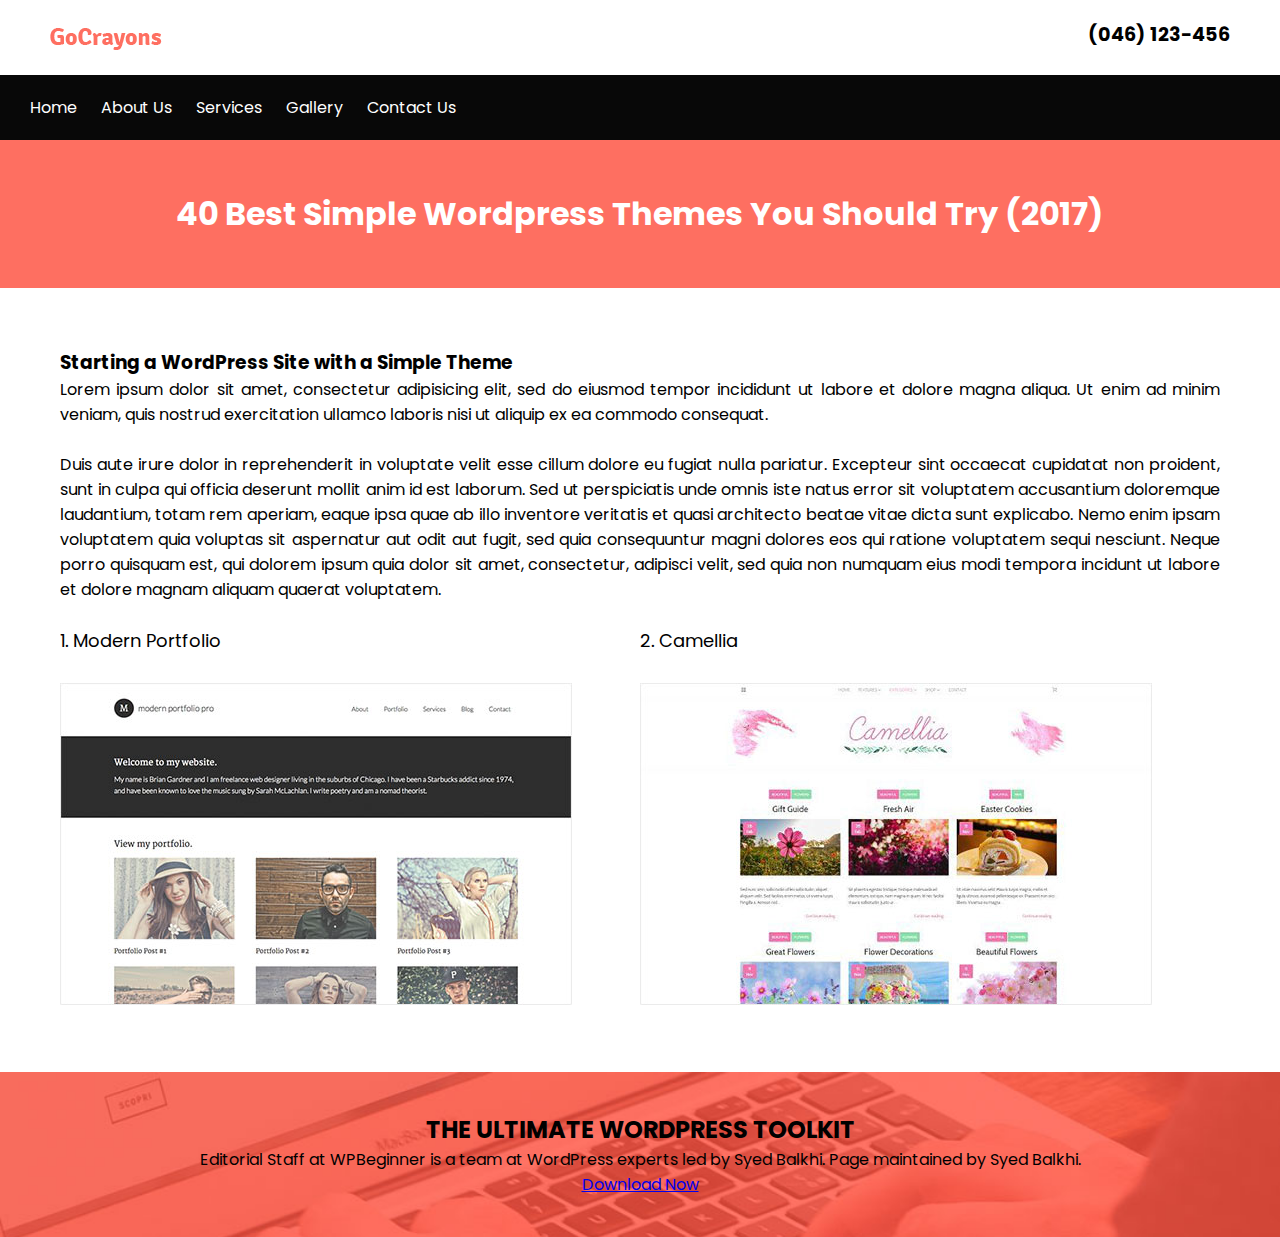
<file: Act1/index.html>
<!DOCTYPE html>
<html lang="en">
<head>
    <meta charset="UTF-8">
    <meta http-equiv="X-UA-Compatible" content="IE=edge">
    <meta name="viewport" content="width=device-width, initial-scale=1.0">
    <title>Document</title>
    <link rel="stylesheet" href="styles.css">
</head>
<body>
    <header class="head-containter">
        <div class="left-head">
            <div><a class="head-logo" href="#">
                <img src="gc-logo.png">
            </a></div>
        </div>

        <div class="right-head">
            <h2 style="float:right">(046) 123-456</h2>
        </div>

    </header>

    <nav id="navbar">
        <ul>
            <li><a href="#">Home</a></li>
            <li><a href="#">About Us</a></li>
            <li><a href="#">Services</a></li>
            <li><a href="#">Gallery</a></li>
            <li ><a href="#">Contact Us</a></li>
        </ul>
    </nav>
    
    <div class="title">
        <h1>40 Best Simple Wordpress Themes You Should Try (2017)</h1>
    </div>

    <div class="content">
        <div class="sub-title">
            <h3>Starting a WordPress Site with a Simple Theme</h3>
        </div>

        <div class="paragraph">
            <p> Lorem ipsum dolor sit amet, consectetur adipisicing elit, 
                sed do eiusmod tempor incididunt ut labore et dolore magna aliqua. 
                Ut enim ad minim veniam, quis nostrud exercitation ullamco laboris nisi ut aliquip ex ea commodo consequat.
            </p> <br>
            <p>
                Duis aute irure dolor in reprehenderit in voluptate velit esse cillum dolore eu 
                fugiat nulla pariatur. Excepteur sint occaecat cupidatat non proident, sunt in culpa 
                qui officia deserunt mollit anim id est laborum. Sed ut perspiciatis unde omnis iste natus 
                error sit voluptatem accusantium doloremque laudantium, totam rem aperiam, eaque ipsa quae 
                ab illo inventore veritatis et quasi architecto beatae vitae dicta sunt explicabo. 
                Nemo enim ipsam voluptatem quia voluptas sit aspernatur aut odit aut fugit, sed quia 
                consequuntur magni dolores eos qui ratione voluptatem sequi nesciunt. Neque porro quisquam 
                est, qui dolorem ipsum quia dolor sit amet, consectetur, adipisci velit, sed quia non numquam 
                eius modi tempora incidunt ut labore et dolore magnam aliquam quaerat voluptatem.
            </p>

        </div>
        
        <br>

        <div class="row">
            <div class="column">
                <h3>1. Modern Portfolio</h3>
                <img src="portfolio-modern-pro.jpg" alt="Modern Portfolio">
            </div>

            <div class="column">
                <h3>2. Camellia</h3>
                <img src="portfolio-camellia.jpg" alt="Camellia">
            </div>
        </div>

        

    </div>

    <section class="pre-footer">
        <div class="pre-footer-items">
            <h2>THE ULTIMATE WORDPRESS TOOLKIT</h2>
            <p>Editorial Staff at WPBeginner is a team at WordPress experts led by Syed Balkhi. Page maintained by Syed Balkhi.</p>
            <a href="#">Download Now</a>
        </div>
    </section>

    
    

    <!-- <button onclick="changeText()">change text</button>

    <h3 id="tobechanged">not yet changed</h3>

    <script src="script.js"></script> -->

</body>
</html>
</file>
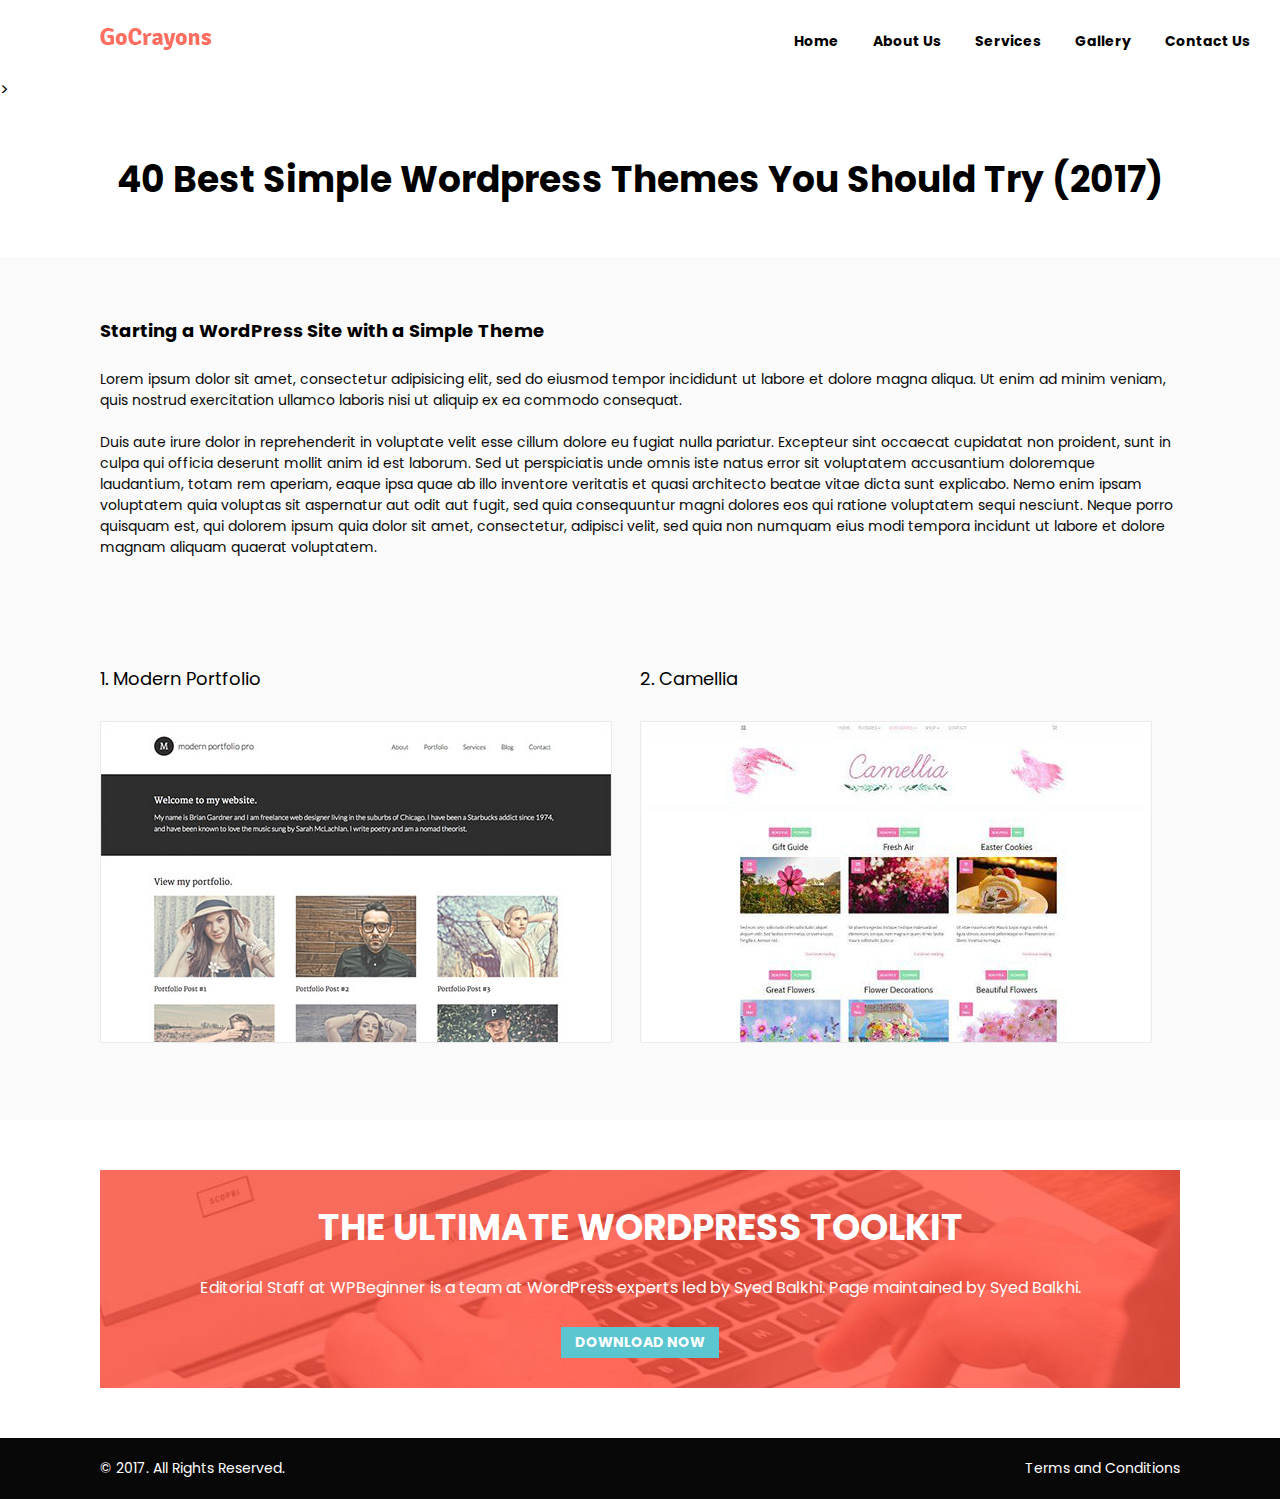
<file: Act2/index.html>
<!DOCTYPE html>
<html lang="en">
<head>
    <meta charset="UTF-8">
    <meta http-equiv="X-UA-Compatible" content="IE=edge">
    <meta name="viewport" content="width=device-width, initial-scale=1.0">
    <title>GoCrayons</title>
    <link rel="stylesheet" href="styles.css">
</head>
<body>
    <header class="head-containter">
        <div class="left-head">
            <div><a class="head-logo" href="#">
                <img src="gc-logo.png">
            </a></div>
        </div>

        <div class="right-head">
            <nav class="navbar" style="float:right">
                <ul>
                    <li><a href="#" >Home</a></li>
                    <li><a href="#">About Us</a></li>
                    <li><a href="#">Services</a></li>
                    <li><a href="#">Gallery</a></li>
                    <li ><a href="#">Contact Us</a></li>
                </ul>
            </nav>
        </div>
    </header>

    >
    

    <div class="main">
        <div class="title">
            <h1>40 Best Simple Wordpress Themes You Should Try (2017)</h1>
        </div>

        <div class="content">
            <div class="sub-title">
                <h3>Starting a WordPress Site with a Simple Theme</h3>
            </div>
    
            <div class="paragraph">
                <p> Lorem ipsum dolor sit amet, consectetur adipisicing elit, 
                    sed do eiusmod tempor incididunt ut labore et dolore magna aliqua. 
                    Ut enim ad minim veniam, quis nostrud exercitation ullamco laboris nisi ut aliquip ex ea commodo consequat.
                </p> <br>
                <p>
                    Duis aute irure dolor in reprehenderit in voluptate velit esse cillum dolore eu 
                    fugiat nulla pariatur. Excepteur sint occaecat cupidatat non proident, sunt in culpa 
                    qui officia deserunt mollit anim id est laborum. Sed ut perspiciatis unde omnis iste natus 
                    error sit voluptatem accusantium doloremque laudantium, totam rem aperiam, eaque ipsa quae 
                    ab illo inventore veritatis et quasi architecto beatae vitae dicta sunt explicabo. 
                    Nemo enim ipsam voluptatem quia voluptas sit aspernatur aut odit aut fugit, sed quia 
                    consequuntur magni dolores eos qui ratione voluptatem sequi nesciunt. Neque porro quisquam 
                    est, qui dolorem ipsum quia dolor sit amet, consectetur, adipisci velit, sed quia non numquam 
                    eius modi tempora incidunt ut labore et dolore magnam aliquam quaerat voluptatem.
                </p>
    
            </div>
            
            <br> <br> <br>
    
            <div class="row">
                <div class="column">
                    <h3>1. Modern Portfolio</h3>
                    <img src="portfolio-modern-pro.jpg" alt="Modern Portfolio">
                </div>
    
                <div class="column">
                    <h3>2. Camellia</h3>
                    <img src="portfolio-camellia.jpg" alt="Camellia">
                </div>
            </div>
    
        </div>
    </div>
    

    <section class="pre-footer">
        <div class="pre-footer-item">
            <h2>THE ULTIMATE WORDPRESS TOOLKIT</h2>
            <p>Editorial Staff at WPBeginner is a team at WordPress experts led by Syed Balkhi. Page maintained by Syed Balkhi.</p>
            <button class="btn">Download Now</button>
        </div>
    </section>

    <footer class="foot">
        <div class="left-foot">
            <h5>© 2017. All Rights Reserved.</h5>
        </div>

        <div class="right-foot">
            <a href="#" style="float:right">Terms and Conditions</a>
        </div>
    </footer>

    
    

    <!-- <button onclick="changeText()">change text</button>

    <h3 id="tobechanged">not yet changed</h3>

    <script src="script.js"></script> -->

</body>
</html>
</file>
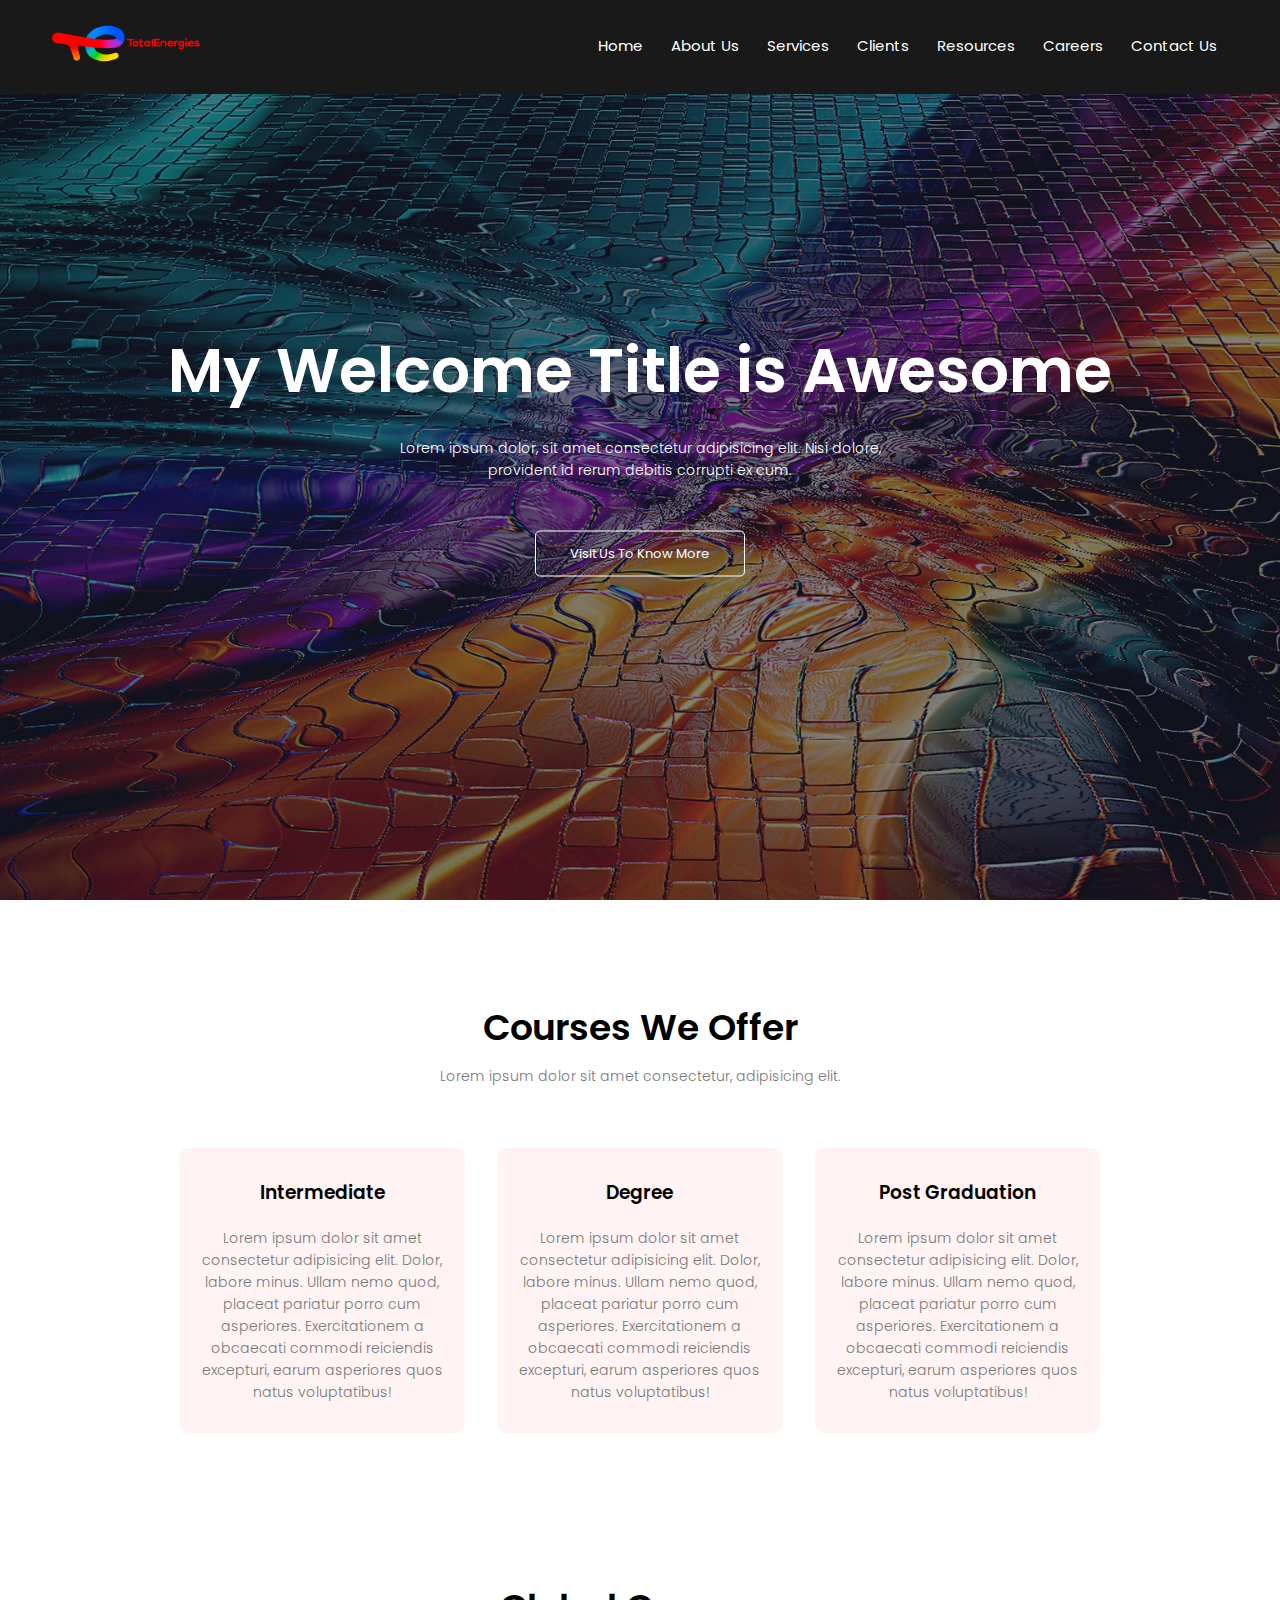
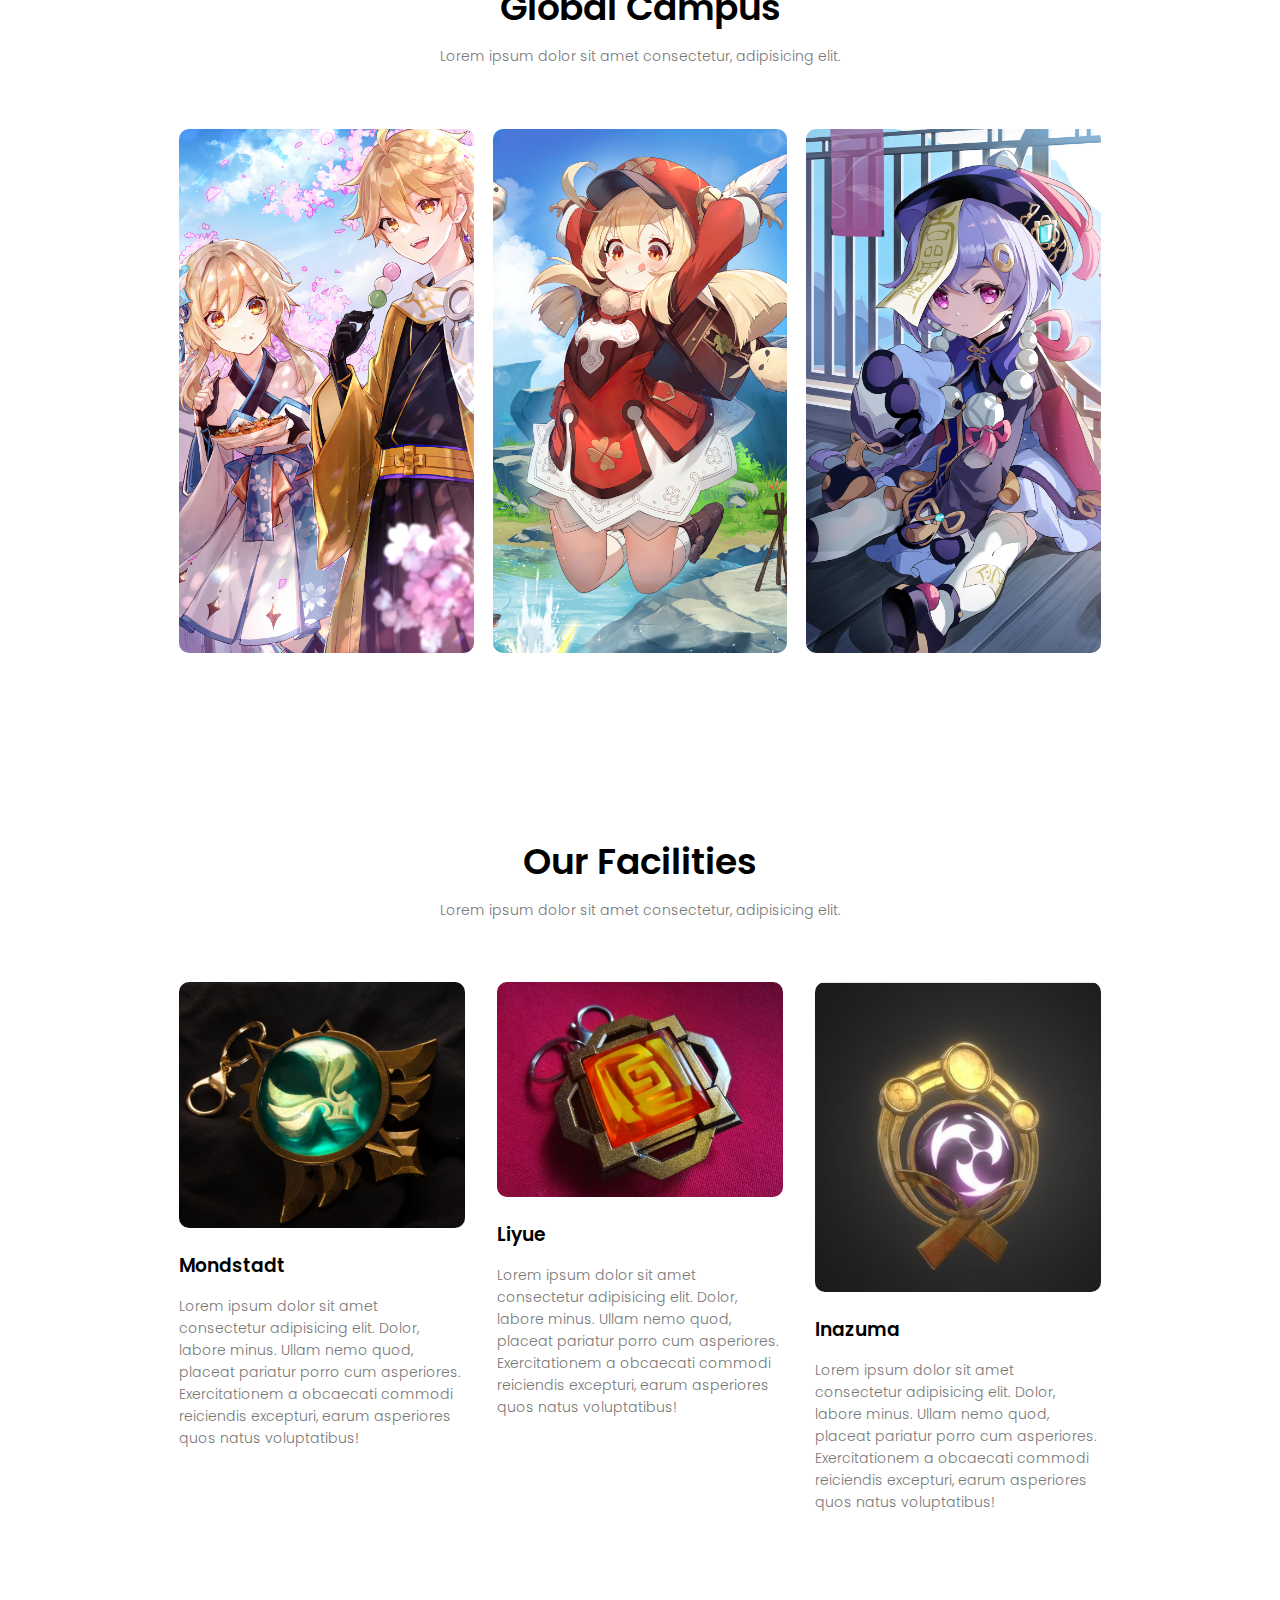
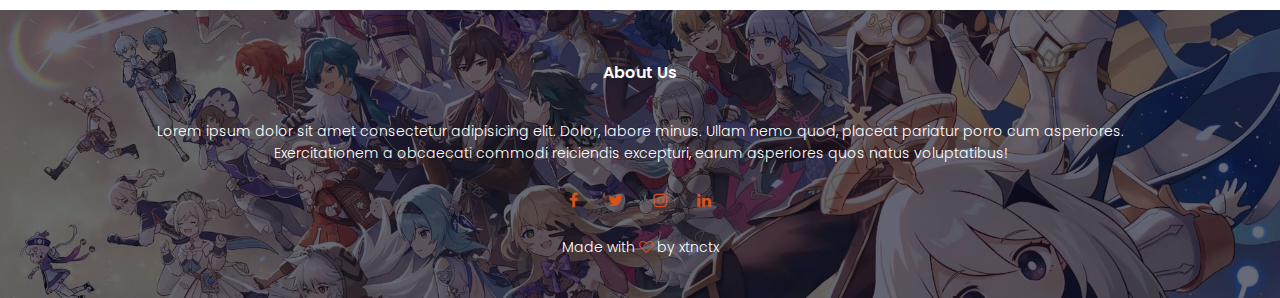
<file: Act3/index.html>
<!DOCTYPE html>
<html lang="en">
<head>
    <meta charset="UTF-8">
    <meta http-equiv="X-UA-Compatible" content="IE=edge">
    <meta name="viewport" content="width=device-width, initial-scale=1.0">
    <title>Document</title>
    <link rel="stylesheet" href="styles.css">
    <link rel="stylesheet" href="https://stackpath.bootstrapcdn.com/font-awesome/4.7.0/css/font-awesome.min.css"></head>
<body>

    

    <section class="header">
        <nav>
            <a href="index.html"><img src="logo.png"></a>
            <div class="nav-links" id="navLinks">
                <i class="fa fa-times" onclick="hideMenu()"></i>
                <ul>
                    <li><a href="#">Home</a></li>
                    <li><a href="#">About Us</a></li>
                    <li><a href="#">Services</a></li>
                    <li><a href="#">Clients</a></li>
                    <li><a href="#">Resources</a></li>
                    <li><a href="#">Careers</a></li>
                    <li><a href="#">Contact Us</a></li>
                </ul>
            </div>
            <i class="fa fa-bars" onclick="showMenu()"></i>
        </nav>

        <div class="text-box">
            <h1>My Welcome Title is Awesome</h1>
            <p>
                Lorem ipsum dolor, sit amet consectetur adipisicing elit. 
                Nisi dolore, <br> provident id rerum debitis corrupti ex cum.
            </p>
            <a class="hero-btn" href="">Visit Us To Know More</a>

        </div>
        
    </section>


    <section class="course">
        <h1>Courses We Offer</h1>
        <p>Lorem ipsum dolor sit amet consectetur, adipisicing elit.</p>

        <div class="row">
            <div class="course-col">
                <h3>Intermediate</h3>
                <p>
                    Lorem ipsum dolor sit amet consectetur adipisicing elit. 
                    Dolor, labore minus. Ullam nemo quod, placeat pariatur porro cum asperiores. 
                    Exercitationem a obcaecati commodi reiciendis excepturi, earum asperiores quos natus voluptatibus!
                </p>
            </div>
            <div class="course-col">
                <h3>Degree</h3>
                <p>
                    Lorem ipsum dolor sit amet consectetur adipisicing elit. 
                    Dolor, labore minus. Ullam nemo quod, placeat pariatur porro cum asperiores. 
                    Exercitationem a obcaecati commodi reiciendis excepturi, earum asperiores quos natus voluptatibus!
                </p>
            </div>
            <div class="course-col">
                <h3>Post Graduation</h3>
                <p>
                    Lorem ipsum dolor sit amet consectetur adipisicing elit. 
                    Dolor, labore minus. Ullam nemo quod, placeat pariatur porro cum asperiores. 
                    Exercitationem a obcaecati commodi reiciendis excepturi, earum asperiores quos natus voluptatibus!
                </p>
            </div>
        </div>
    </section>
    
    <section class="campus">
        <h1>Global Campus</h1>
        <p>Lorem ipsum dolor sit amet consectetur, adipisicing elit.</p>

        <div class="row">
            <div class="campus-col">
                <img src="aetherxlumine.jpg">
                <div class="layer">
                    <h3>AETHER & LUMINE</h3>
                </div>
            </div>

            <div class="campus-col">
                <img src="klee.jpg">
                <div class="layer">
                    <h3>KLEE</h3>
                </div>
            </div>

            <div class="campus-col">
                <img src="qiqi.jpg">
                <div class="layer">
                    <h3>QIQI</h3>
                </div>
            </div>
        </div>
    </section>

    <section class="facilities">
        <h1>Our Facilities</h1>
        <p>Lorem ipsum dolor sit amet consectetur, adipisicing elit.</p>

        <div class="row">
            <div class="facilities-col">
                <img src="anemo.jpg">
                <h3>Mondstadt</h3>
                <p>
                    Lorem ipsum dolor sit amet consectetur adipisicing elit. 
                    Dolor, labore minus. Ullam nemo quod, placeat pariatur porro cum asperiores. 
                    Exercitationem a obcaecati commodi reiciendis excepturi, earum asperiores quos natus voluptatibus!
                </p>
            </div>
    
            <div class="facilities-col">
                <img src="geo.jpg">
                <h3>Liyue</h3>
                <p>
                    Lorem ipsum dolor sit amet consectetur adipisicing elit. 
                    Dolor, labore minus. Ullam nemo quod, placeat pariatur porro cum asperiores. 
                    Exercitationem a obcaecati commodi reiciendis excepturi, earum asperiores quos natus voluptatibus!
                </p>
            </div>
    
            <div class="facilities-col">
                <img src="electro.jpg">
                <h3>Inazuma</h3>
                <p>
                    Lorem ipsum dolor sit amet consectetur adipisicing elit. 
                    Dolor, labore minus. Ullam nemo quod, placeat pariatur porro cum asperiores. 
                    Exercitationem a obcaecati commodi reiciendis excepturi, earum asperiores quos natus voluptatibus!
                </p>
            </div>
        </div>
        
    </section>
    

    <section class="footer">
        <h4>About Us</h4>
        <p>
            Lorem ipsum dolor sit amet consectetur adipisicing elit. 
            Dolor, labore minus. Ullam nemo quod, placeat pariatur porro cum asperiores. <br> 
            Exercitationem a obcaecati commodi reiciendis excepturi, earum asperiores quos natus voluptatibus!
        </p>
        <div class="icons">
            <i class="fa fa-facebook"></i>
            <i class="fa fa-twitter"></i>
            <i class="fa fa-instagram"></i>
            <i class="fa fa-linkedin"></i>
        </div>
        <p>Made with <i class="fa fa-heart-o"></i> by xtnctx</p>
    </section>
    <script src="app.js"></script>
</body>
</html>
</file>
<file: Act1/styles.css>
@import url('https://fonts.googleapis.com/css2?family=Poppins:wght@400;700&amp;display=swap');

*{
    
    font-family: 'Poppins', sans-serif;
    margin: 0;
    padding: 0;
    box-sizing: border-box;
    
}


.head-containter { 
    position: relative;
    max-width: 1920;
    max-height: 1083px;
    width: 100%;
    display: grid;
    grid-template-columns: 1fr 1fr;
    justify-content:  space-between;
    font-size: 0.8em;
    
}

.left-head {
    position: relative;
    padding: 28px 0 20px 50px;
    
}

.right-head h2 {
    position: relative;
    padding: 20px 50px 20px 0;
}


#navbar {
    background: #080808;
    padding: 20px;
}

#navbar ul li {
    list-style: none;
    display: inline;
    padding: 10px;
}


#navbar ul li a {
    color: white;
    text-decoration: none;
}

.title {
    background-color: #fe6f61;
    text-align: center;
    padding: 50px;
}

.title h1 {
    color: white;
}


.content {
    margin: 60px;
    text-align: justify;
}

/* Create two equal columns that floats next to each other */
.column {
    float: left;
    width: 50%;
}

.column h3 {
    font-size: 18px;
    margin-bottom: 29px;
    font-weight: 400;
}

/* Clear floats after the columns */
.row:after {
    content: "";
    display: table;
    clear: both;
}


.pre-footer {
    text-align: center;
}
.pre-footer-items {
    background: url(cta-bg.jpg);
    padding: 40px;
    background-size: cover;
    
}
</file>
<file: Act2/styles.css>
@import url('https://fonts.googleapis.com/css2?family=Poppins:wght@400;700&amp;display=swap');

* {
    
    font-family: 'Poppins', sans-serif;
    margin: 0;
    padding: 0;
    box-sizing: border-box;
    
}
    

.head-containter { 
    position: relative;
    display: grid;
    grid-template-columns: 1fr 1fr;
    justify-content:  space-between;
}

.left-head {
    position: relative;
    padding: 28px 0 20px 100px;
    
}

.right-head a {
    position: relative;
    text-decoration: none;
    color: black;
    font-size: 17px;
    font-weight: 700;
}

.right-head a:hover {
    color: #fe6f61;
}

.navbar {
    padding: 28px 0 20px 100px;
    
}

/* .navbar ul {
    padding-left: 100px;
} */

.navbar ul li {
    list-style: none;
    display: inline;
}


.navbar ul li a {
    color: black;
    text-decoration: none;
    font-size: 14px;
    margin-right: 30px;
}

.navbar ul li a:hover {
    color: #fe6f61;
}

.title {
    background-color: white;
    padding: 50px 0;
}

.title h1 {
    color: black;
    text-align: center;
    font-size: 36px;
    font-weight: 700;
}


.main {
    background-color: #fafafa;
    margin-top: 0;
    padding-bottom: 10px;
}
.content {
    margin: 60px 100px;
    
}

.sub-title h3{
    margin-top: 0;
    margin-bottom: 25px;
    font-size: 18px;
}

.paragraph {
    color: #080808;
    font-size: 14px;
    margin-bottom: 32px;
}

.column {
    float: left;
    width: 50%;
}

.column h3 {
    font-size: 18px;
    margin-bottom: 29px;
    font-weight: 400;
}

.row:after {
    content: "";
    display: table;
    clear: both;
}


.pre-footer {
    position: relative;
    background: url(cta-bg.jpg);
    background-size: cover;
    text-align: center;
    padding: 30px 0;
    color: white;
    margin: 50px 100px;
}

.pre-footer-item h2 {
    font-size: 36px;
    margin-bottom: 20px;
    
}

.pre-footer-item p {
    margin-bottom: 27px;
    
}

.btn {
    background-color: #5cc6d0;
    color: white;
    font-weight: 700;
    font-size: 14px;
    text-transform: uppercase;
    text-decoration: none;
    padding: 5px 14px;
    border: none;
    cursor: pointer;
    transition: ease-out 0.4s;

}

.btn:hover {
    background-color: #ee540d;
}


.foot {
    background: #080808;
    padding: 20px 0;
    display: grid;
    grid-template-columns: 1fr 1fr;

}
.left-foot h5 {
    position: relative;
    color: white;
    margin: 0 100px;
    font-size: 14px;
    font-weight: 400;
}

.right-foot a {
    text-decoration: none;
    position: relative;
    color: white;
    margin: 0 100px;
    font-size: 14px;
    font-weight: 400;
}


.right-foot a:hover {
    color: #fe6f61;
}
</file>
<file: Act3/styles.css>
@import url('https://fonts.googleapis.com/css2?family=Poppins:wght@200;300;400&display=swap');

*{
    padding: 0;
    margin: 0;
    font-family: 'Poppins', sans-serif;
}

.header {
    min-height: 100vh;
    width: 100%;
    background-image: linear-gradient(rgba(4, 9, 30, 0.5), rgba(4, 9, 30, 0.5)), url(banner.jpg);
    background-position: center;
    background-size: cover;
    position: relative;
}

nav {
    display: flex;
    padding: 0.1% 4%;
    justify-content: space-between;
    align-items: center;
    background-color: rgb(25, 25, 25);
}

nav img {
    width: 150px;
}

.nav-links {
    flex: 1;
    text-align: right;
}

.nav-links ul li {
    list-style: none;
    display: inline-block;
    padding: 8px 12px;
    position: relative;
}

.nav-links ul li a {
    color: rgb(255, 255, 255);
    text-decoration: none;
    font-size: 15px;
}

.nav-links ul li::after {
    content: '';
    width: 0%;
    height: 2px;
    background: #d7531b;
    display: block;
    margin: auto;
    transition: 0.3s;
}

.nav-links ul li:hover::after {
    width: 100%;
    
}

.text-box {
    width: 90%;
    color: #fff;
    position: absolute;
    top: 50%;
    left: 50%;
    transform: translate(-50%, -50%);
    text-align: center;
}

.text-box h1 {
    font-size: 62px;
}

.text-box p {
    margin: 10px 0 40px;
    font-size: 14px;
    color: #fff;

}

.hero-btn {
    display: inline-block;
    text-decoration: none;
    color: #fff;
    border: 1px solid #fff;
    border-radius: 5px;
    padding: 12px 34px;
    font-size: 13px;
    background: transparent;
    position: relative;
    cursor: pointer;
    
}

.hero-btn:hover {
    border: 1px solid #d7531b;
    background: #d7531b;
    transition: 0.5s;
}

nav .fa {
    display: none;
}

@media(max-width:700px) {
    .text-box h1 {
        font-size: 20px;
    }
    
    .nav-links ul li {
        display: block;
    }

    .nav-links {
        position: absolute;
        background: #d7531b;
        height: 100vh;
        width: 200px;
        top: 0;
        right: -200px;
        text-align: left;
        z-index: 2;
        transition: 0.5s;
    }

    nav .fa {
        display: block;
        color: #fff;
        margin: 10px;
        font-size: 22px;
        cursor: pointer;
    }

    .nav-links ul {
        padding: 30px;
    }

}


.course {
    width: 80%;
    margin: auto;
    text-align: center;
    padding-top: 100px;
}

h1 {
    font-size: 36px;
    font-weight: 600;
}

p {
    color: #777;
    font-size: 14px;
    font-weight: 300;
    line-height: 22px;
    padding: 10px;
}

.row {
    margin: 5%;
    display: flex;
    justify-content: space-between;
}

.course-col {
    flex-basis: 31%;
    background: #fff3f3;
    border-radius: 10px;
    margin-bottom: 5%;
    padding: 20px 12px;
    box-sizing: border-box;
    transition: 0.25s;
}

h3 {
    text-align: center;
    font-weight: 600;
    margin: 10px 0;
}

.course-col:hover {
    box-shadow: 0 0 20px 0 rgba(0, 0, 0, 0.2);
}

@media(max-width: 700px) {
    .row {
        flex-direction: column;
    }
}

.campus {
    width: 80%;
    margin: auto;
    text-align: center;
    padding-top: 50px;
}

.campus-col {
    flex-basis: 32%;
    border-radius: 10px;
    margin-bottom: 30px;
    position: relative;
    overflow: hidden;
}

.campus-col img {
    width: 100%;
    display: block;
    
}

.layer {
    background: transparent;
    height: 100%;
    width: 100%;
    position: absolute;
    top: 0;
    left: 0;
    transition: 0.25s;
}

.layer:hover {
    background: rgba(214, 84, 28, 0.5);
}

.layer h3 {
    width: 100%;
    font-weight: 500;
    color: #fff;
    font-size: 26px;
    bottom: 0;
    left: 50%;
    transform: translateX(-50%);
    position: absolute;
    opacity: 0;
    transition: 0.25s;
}

.layer:hover h3 {
    bottom: 49%;
    opacity: 1;
}

.facilities {
    width: 80%;
    margin: auto;
    text-align: center;
    padding-top: 100px;
}

.facilities-col {
    flex-basis: 31%;
    border-radius: 10px;
    margin-bottom: 5%;
    text-align: left;
}

.facilities-col img {
    width: 100%;
    border-radius: 10px;
}

.facilities-col p {
    padding: 0;   
}

.facilities-col h3 {
    margin-top: 16px;
    margin-bottom: 15px;
    text-align: left;
}

.footer {
    width: 100%;
    text-align: center;
    padding: 30px 0;
    background-image: linear-gradient(rgba(4, 9, 30, 0.6), rgba(4, 9, 30, 0.6)), url(footer-img.jpg);
    background-position: center;
    background-size: cover;
    position: relative;
}

.footer h4 {
    margin-bottom: 25px;
    margin-top: 20px;
    font-weight: 600;
    color: #fff;    
}

.footer p {
    color: #fff;
}

.icons .fa {
    color: #d7531b;
    margin: 0 13px;
    cursor: pointer;
    padding: 18px 0;

}

.fa-heart-o {
    color: #d7531b;
}
</file>
